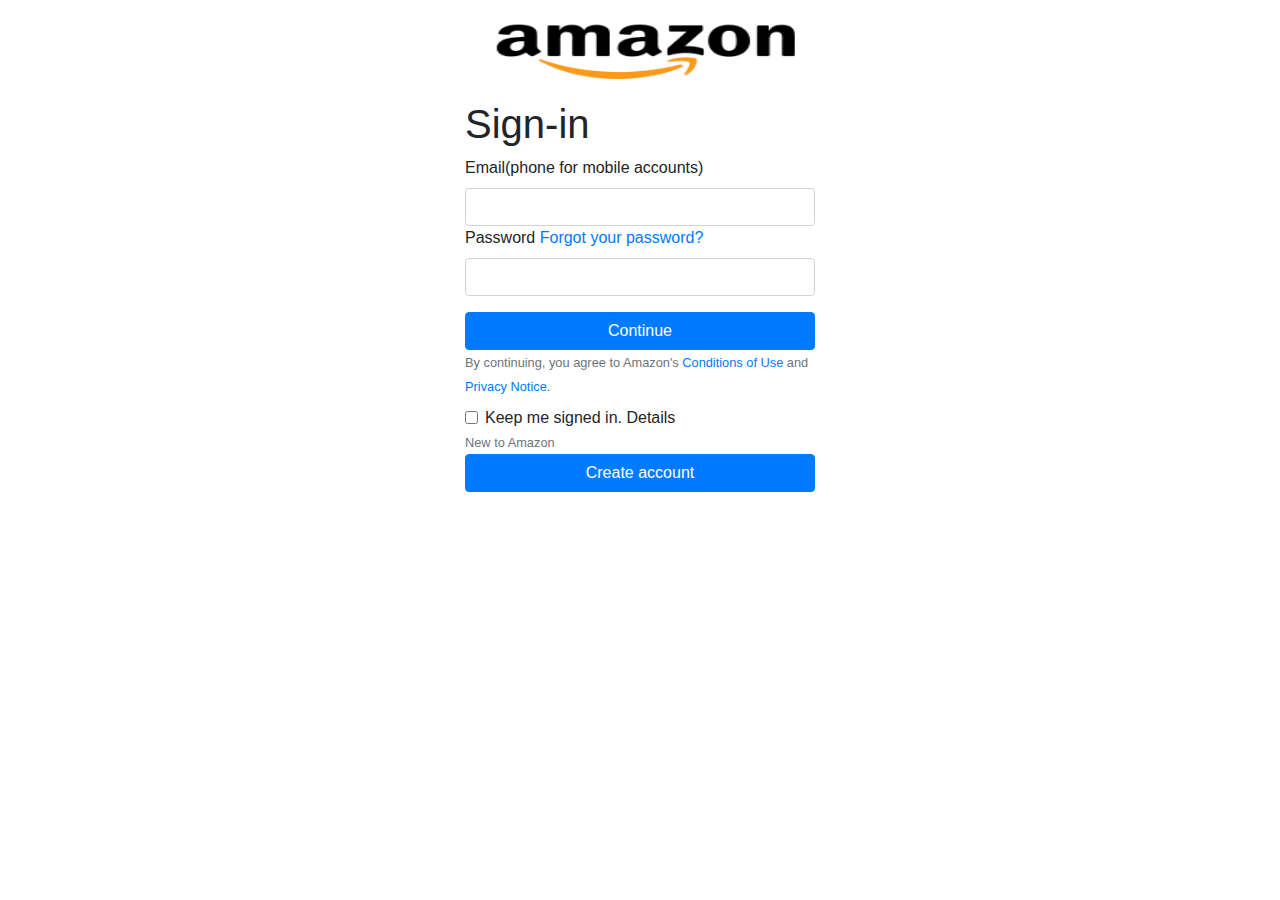
<file: Login_mockup/index.html>
<!doctype html>
<html lang="en">
  <head>
    <title></title>
    <!-- Required meta tags -->
    <meta charset="utf-8">
    <meta name="viewport" content="width=device-width, initial-scale=1, shrink-to-fit=no">

    <!-- Bootstrap CSS -->
    <link rel="stylesheet" href="https://stackpath.bootstrapcdn.com/bootstrap/4.3.1/css/bootstrap.min.css" integrity="sha384-ggOyR0iXCbMQv3Xipma34MD+dH/1fQ784/j6cY/iJTQUOhcWr7x9JvoRxT2MZw1T" crossorigin="anonymous">
    <link rel="stylesheet" href="./static/css/main.css">

  
  </head>
  <body>
    <div id="a-page">   
      <div class="container">
      <div class="row">
        <div class="col-md-4"></div>
        <div class="col-md-4">
          <img id="logo" src="static/img/Screen Shot 2020-01-07 at 8.28.48 PM.png" class="img-fluid" alt="Amz logo"><img> 
          <form>
            <h1>Sign-in</h1>
            <div class="form-group">
     
              <div id="email">
                <label>Email(phone for mobile accounts)</label>
                <input type="email" name="" id="" class="form-control" placeholder="" aria-describedby="helpId">
              </div>

                <div class="form-group">
                  <div id="usr_password">
                      <label>Password 
                            <a class="col-xs-offset-4"id="forgotPasswordLink" href="..." alt="forgot link" >Forgot your password?</a>
            
                    </label>
                    <input type="password" class="form-control" name="usr_pwd" id="usr_pwd" placeholder="">
                  </div>
                </div>

    
                <button type="continue" class="btn btn-primary btn-block">Continue</button>
              
    
              <div>
              <label for="T&C"> 
                <small id="helpId" class="text-muted">By continuing, you agree to Amazon's 
                  <a href=".." alt="...">Conditions of Use</a> and 
                  <a href=".." alt="..">Privacy Notice.</a>
                </small>
              </label>
            
              </div>
              <div class="form-check">
                <input type="checkbox" class="form-check-input" id="exampleCheck1">
                <label class="form-check-label" for="exampleCheck1">Keep me signed in. Details</label>
              </div>

              
                <div>
                  <small id="new-to-this" class="text-muted text-center-">New to Amazon</small>

                </div>
                <div>
                  <button type="create-account" class="btn btn-primary btn-block">Create account</button>

                </div>
            </div>
          </form>
        
              
              
            </div>
          </div>
        </div>
        <div class="col-md-4"></div>
      </div>

    </div>

    </div>
    </div>
    <!-- <div id="myFirstDiv" class="myFirstContainer">This is my first container</div>
    <div id="mySecondDiv" class="mySecondContainer">This is my second container</div>
    <div id="myThirdDiv" class="myThirdContainer">This is my third container</div>
    h3.containerID.
      <div class="container">
        <div class="row">
          <div class="title"
             <div class="col-md-4">
              <div class="card">This is some random text</div>
            </div>
            <div class="col-md-4">
              <div class="card">This is some random text</div>
            </div>
            <div class="col-md-4">
              <div class="card">This is some random text</div>
            </div> -->
          <!-- <div class="col-md-4 offset-md-4"> -->
            <!-- <div>
              This is some content
            </div>
            <button id="btn btn-block">Button</button>
          </div> -->
        <!-- </div> -->
      <!-- </div> --> 
    <!-- Optional JavaScript -->
    <!-- jQuery first, then Popper.js, then Bootstrap JS -->
    <script src="https://code.jquery.com/jquery-3.3.1.slim.min.js" integrity="sha384-q8i/X+965DzO0rT7abK41JStQIAqVgRVzpbzo5smXKp4YfRvH+8abtTE1Pi6jizo" crossorigin="anonymous"></script>
    <script src="https://cdnjs.cloudflare.com/ajax/libs/popper.js/1.14.7/umd/popper.min.js" integrity="sha384-UO2eT0CpHqdSJQ6hJty5KVphtPhzWj9WO1clHTMGa3JDZwrnQq4sF86dIHNDz0W1" crossorigin="anonymous"></script>
    <script src="https://stackpath.bootstrapcdn.com/bootstrap/4.3.1/js/bootstrap.min.js" integrity="sha384-JjSmVgyd0p3pXB1rRibZUAYoIIy6OrQ6VrjIEaFf/nJGzIxFDsf4x0xIM+B07jRM" crossorigin="anonymous"></script>
  </body>
</html>
</file>
<file: Login_mockup/static/css/main.css>
#logo{
    width: 400px;
    height: 100px;
}

#forgotPasswordLink{
    text-align: right;
}
</file>
